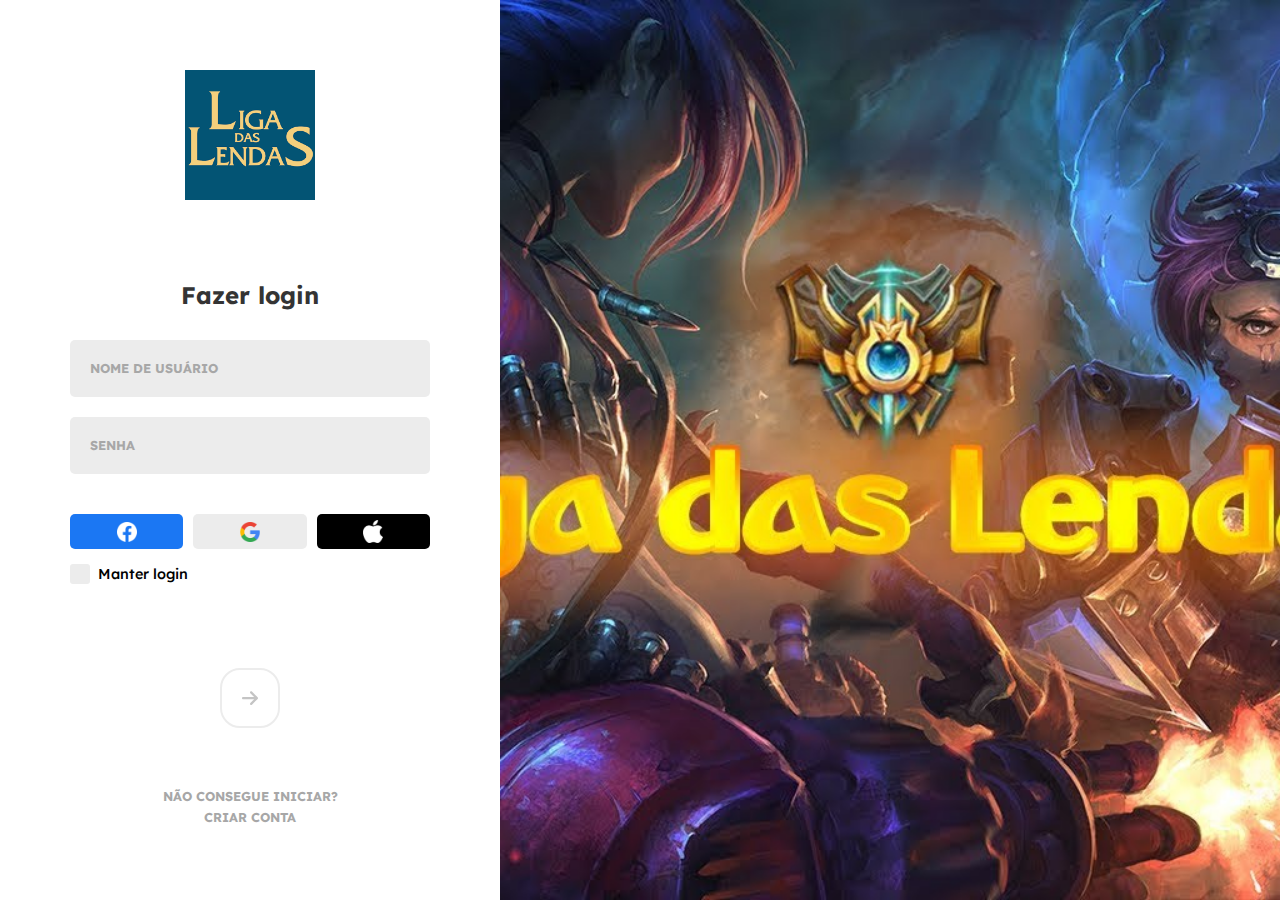
<file: Login_LOL/index.html>
<!DOCTYPE html>
<html lang="pt-br">
<head>
       <meta charset="UTF-8">
       <meta http-equiv="X-UA-Compatible" content="IE=edge">
       <meta name="viewport" content="width=device-width, initial-scale=1.0">

       <link rel="stylesheet" href="./style.css"> <!-- Importa o css -->

       <script src="./script.js" defer></script> <!-- Importa o javascript -->

       <title>Lukinha's Gameplays</title>
</head>
<body>

       <main>
              <section class="login">

                     <div class="wrapper">
                            <img src="./images/logo.png" class="login_logo">

                            <h1 class="login_title">Fazer login</h1>
       
                            <label class="login_label">
                                   <span>nome de usuário</span>
                                   <input type="text" name="username" class="input">
                            </label>

                            <label class="login_label">
                                   <span>senha</span>
                                   <input type="password" name="password" class="input">
                            </label>

                            <div class="login_icons">
                                   <button type="button" class="icons_button">
                                          <img src="./images/./fb-icon.png" alt="facebook">
                                   </button>

                                   <button type="button" class="icons_button">
                                          <img src="./images/google-icon.png" alt="google">
                                   </button>

                                   <button type="button" class="icons_button">
                                          <img src="./images/apple-icon.png" alt="apple">
                                   </button>
                            </div>

                            <label class="login_label--checkbox">
                                   <input type="checkbox" class="input--checkbox">
                                   Manter login
                            </label>
                     </div>

                     <div class="wrapper">
                            <button type="button" class="login_button" disabled>
                                   <svg xmlns="http://www.w3.org/2000/svg" viewBox="0 0 448 512">
                                     <path d="M438.6 278.6l-160 160C272.4 444.9 264.2 448 256 448s-16.38-3.125-22.62-9.375c-12.5-12.5-12.5-32.75 0-45.25L338.8 288H32C14.33 288 .0016 273.7 .0016 256S14.33 224 32 224h306.8l-105.4-105.4c-12.5-12.5-12.5-32.75 0-45.25s32.75-12.5 45.25 0l160 160C451.1 245.9 451.1 266.1 438.6 278.6z"/>
                                   </svg>
                            </button>
       
                            <a href="#" class="login_link">não consegue iniciar?</a>
                            <a href="#" class="login_link">criar conta</a>
                     </div>
                     
              </section>

              <section class="wallpaper"></section>
       </main>
       
</body>
</html>
</file>
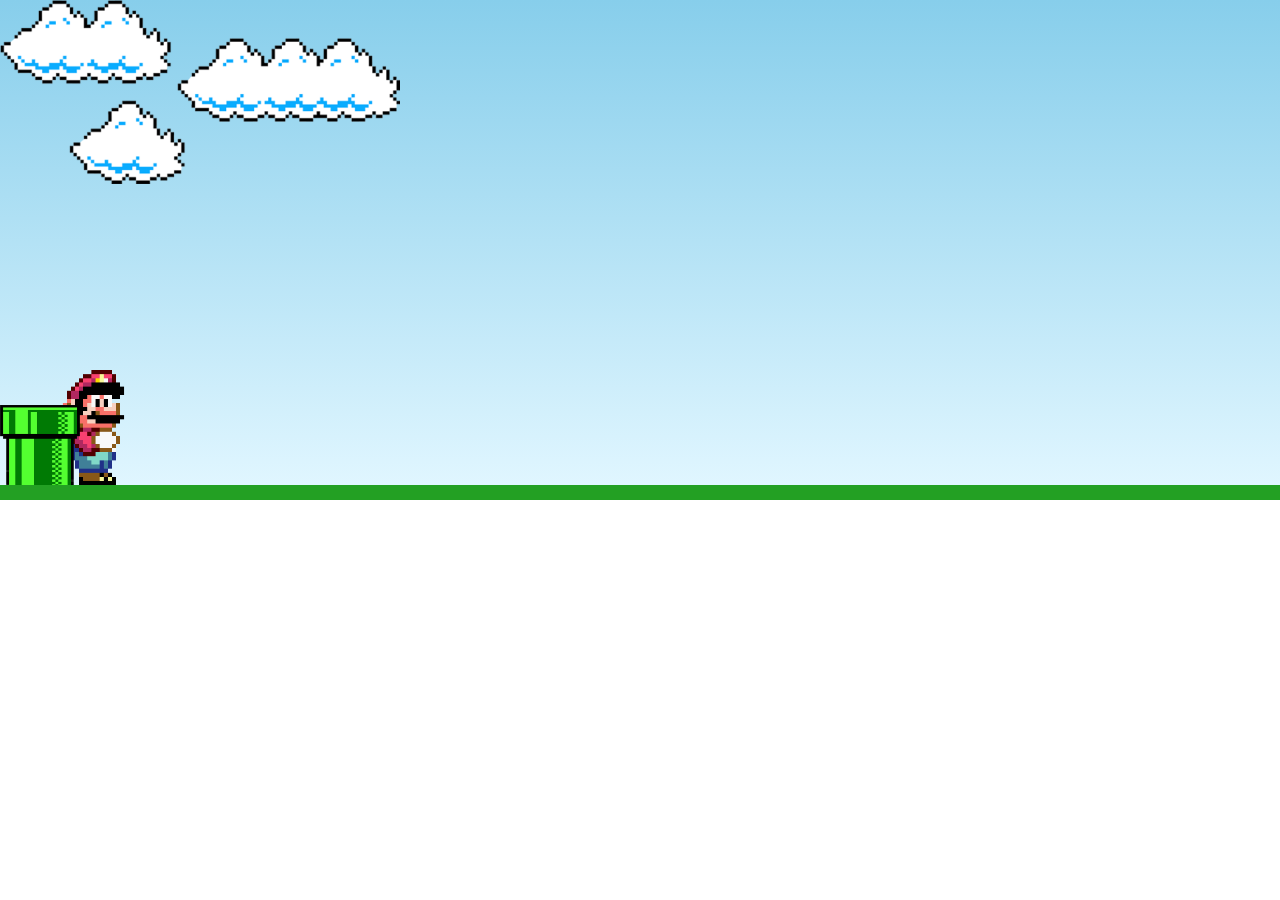
<file: Mario_Game/index.html>
<!DOCTYPE html>
<html lang="pt-br">
<head>
       <meta charset="UTF-8">
       <meta http-equiv="X-UA-Compatible" content="IE=edge">
       <meta name="viewport" content="width=device-width, initial-scale=1.0">

       <link rel="stylesheet" href="./style.css">
       <script src="./script.js" defer></script>

       <title>Lukinha's Gameplays</title>
</head>
<body>
       
       <div class="game-board">

              <img src="./images/clouds.png" class="clouds">
              <img src="./images/mario.gif" class="mario">
              <img src="./images/pipe.png" class="pipe">

       </div>

</body>
</html>
</file>
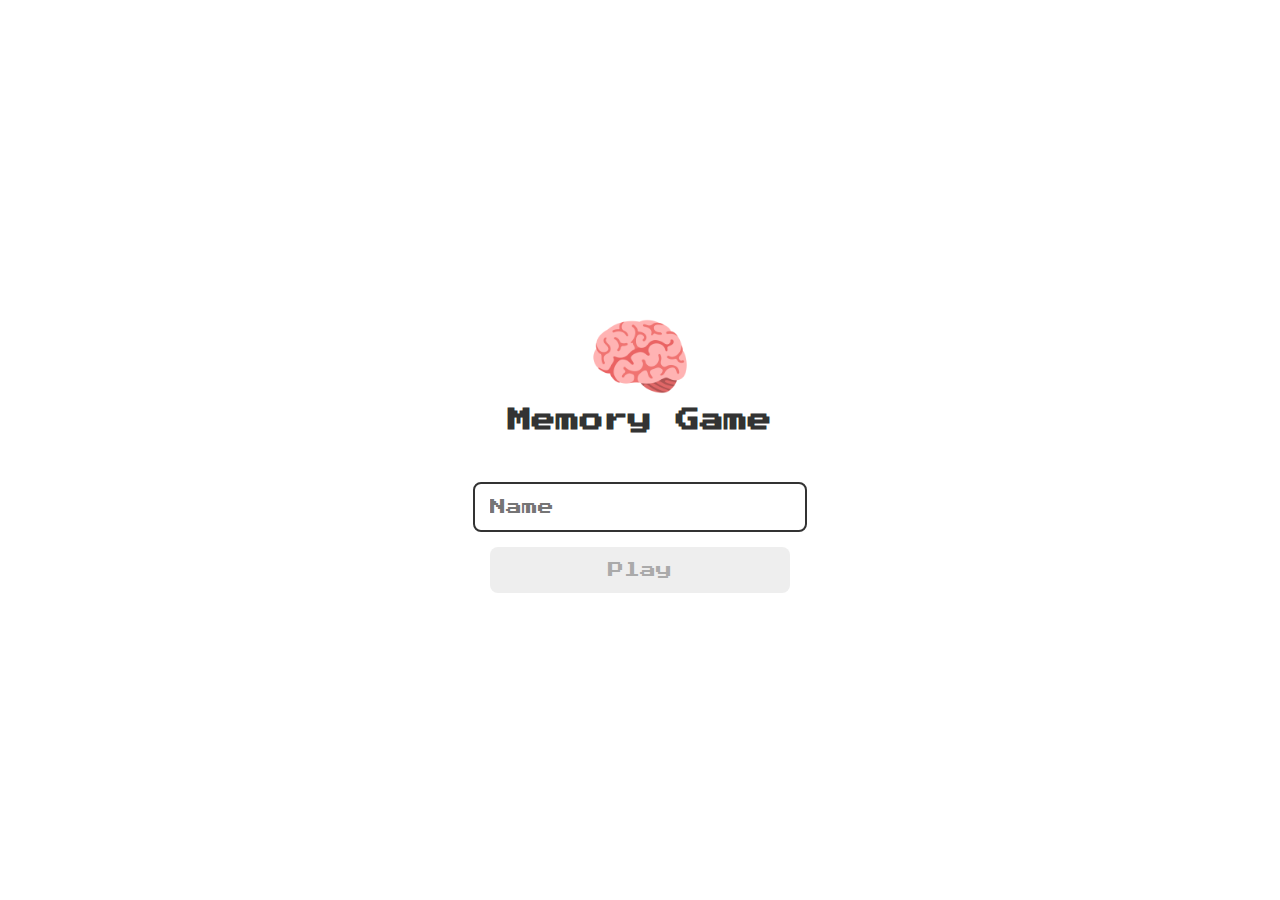
<file: Memory_Game/index.html>
<!DOCTYPE html>
<html lang="pt-br">
<head>
       <meta charset="UTF-8">
       <meta name="viewport" content="width=device-width, initial-scale=1.0">
       
       <link rel="stylesheet" href="./css/reset.css">
       <link rel="stylesheet" href="./css/login.css">

       <script defer src="./js/login.js"></script> <!-- defer atrasa o carregamento do script para não travar -->

       <title>Lukinha's Gameplay | Login</title>
</head>
<body>
       
       <form class="login-form">

              <div class="login_header">
                     <img src="./images/brain.png" alt="brain icon">
                     <h1>Memory Game</h1>
              </div>

              <input type="text" placeholder="Name" class="login_input">
              <button type="submit" class="login_button" disabled>Play</button>

       </form>

</body>
</html>
</file>
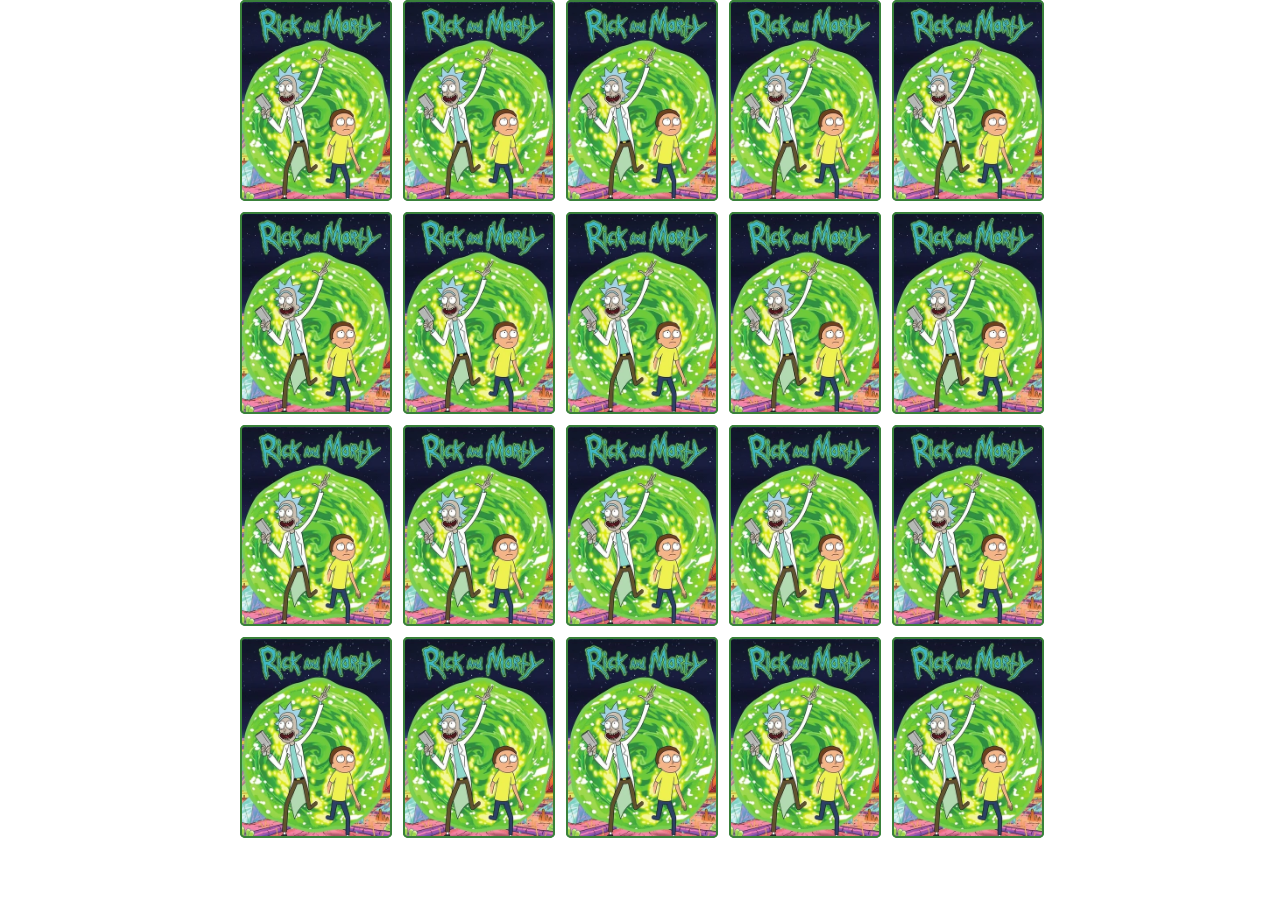
<file: Memory_Game/pages/game.html>
<!DOCTYPE html>
<html lang="pt-br">
<head>
       <meta charset="UTF-8">
       <meta name="viewport" content="width=device-width, initial-scale=1.0">

       <link rel="stylesheet" href="../css/reset.css"> <!-- ../ sai da pasta que está, para ir pra outra -->
       <link rel="stylesheet" href="../css/game.css">

       <script defer src="../js/game.js"></script>

       <title>Lukinha's Joga | Memória Ruim</title>
</head>
<body>
       
       <div class="grid">

              <!-- <div class="card">
                     <div class="face front"></div>
                     <div class="face back"></div>
              </div> -->

       </div>

</body>
</html>
</file>
<file: Login_LOL/style.css>
@import url('https://fonts.googleapis.com/css2?family=Lexend+Deca:wght@300;400;500;600;700&display=swap'); /* google fonts*/

*{
       margin: 0;
       padding: 0;
       box-sizing: border-box;
       font-family: 'Lexend Deca', sans-serif;
} /* reset da página */

:root{ /* deixando mais fácil o uso das cores da página */
       --white: #fff;
       --whitesmoke: #f9f9f9;
       --light-grey: #ececec;
       --grey: #c4c4c4;
       --medium-grey: #a7a7a7;
       --deep-grey: #343434;
       --black: #000;
       --blue: #1b77f3;
       --red: #cf3c3f;
}

main{
       display: flex;
}

.login{ /* acessando a classe login do html */
       display: flex;
       flex-direction: column;
       align-items: center;
       justify-content: space-between;
       width: 100%;
       max-width: 500px;
       min-height: 100vh;
       padding: clamp(35px, 8%, 70px); /* clamp(min, preferencia, max) */
}

.wrapper{
       width: 100%;
       display: flex;
       flex-direction: column;
       align-items: center;
       justify-content: center;
}

.login_logo{
       width: 130px;
       margin-bottom: 80px;
}

.login_title{
       color: var(--deep-grey);
       font-size: 1.5em;
       margin-bottom: 30px;
}

.login_label{
       display: block;
       margin-bottom: 20px;
       width: 100%;
}

.input{
       width: 100%;
       background-color: var(--light-grey);
       border: 2px solid rgba(0, 0, 0, 0); /* deixa a borda transparente */
       border-radius: 5px;
       outline: none;
       font-size: 0.9em;
       padding: 25px 10px 10px;
       font-weight: 600;
       color: var(--deep-grey);
}

.login_label span{
       position: absolute;
       font-size: 0.8em;
       font-weight: 700;
       text-transform: uppercase;
       color: var(--medium-grey);
       margin: 20px;
       cursor: text;
       transition: all 200ms ease;
}

.input:focus{ /* quando estiver selecionado (focus) */
       background-color: var(--whitesmoke);
       border: 2px solid var(--deep-grey);
}

.login_label .span-active{
       font-size: 0.7em;
       margin: 8px 10px;
}

.login_icons{
       display: flex;
       gap: 10px;
       width: 100%;
       margin-top: 20px;
}

.login_icons img{
       width: 20px;
}

.icons_button{
       width: 33.33%;
       display: flex;
       align-items: center;
       justify-content: center;
       height: 35px;
       border-radius: 5px;
       cursor: pointer;
       border: none;
}

.login_icons .icons_button:nth-child(1){ /* pegando o primeiro botão que é filho da classe icons_button */
       background-color: var(--blue);
}

.login_icons .icons_button:nth-child(2){
       background-color: var(--light-grey);
}

.login_icons .icons_button:nth-child(3){
       background-color: var(--black);
}

.login_label--checkbox{
       width: 100%;
       margin: 15px 0 50px;
       font-size: 0.9em;
       font-weight: 500;
       display: flex;
       align-items: center;
}

.input--checkbox{
       appearance: none;
       width: 20px;
       height: 20px;
       background-color: var(--light-grey);
       margin-right: 8px;
       border-radius: 3px;
}

.input--checkbox:checked{
       background-color: var(--red);
}

.input--checkbox:checked::after{ /* quando marcado */
       content: "";
       display: block;
       width: 5px;
       height: 10px;
       border: 3px solid white;
       border-width: 0 3px 3px 0;
       transform: rotate(45deg);
       margin: 2px 6px;
}

.login_button{
       width: 60px;
       height: 60px;
       padding: 20px;
       display: flex;
       align-items: center;
       justify-content: center;
       background-color: var(--red);
       border-radius: 20px;
       border: none;
       cursor: pointer;
       margin-bottom: 60px;
     }
     
.login_button svg{
       fill: white;
}

.login_button:disabled{ /* quando estiver desabilitado */
       cursor: auto;
       background-color: white;
       border: 2px solid var(--light-grey);
}

.login_button:disabled svg{
       fill: var(--grey)
}

.login_link{
       font-size: 0.8em;
       text-decoration: none;
       color: var(--medium-grey);
       text-transform: uppercase;
       margin-bottom: 5px;
       font-weight: 700;
}

.wallpaper{
       width: 100%;
       background-image: url('./images/wallpaper.jpg');
       background-size: cover;
       background-position: center;
       flex: 1;
}
</file>
<file: Mario_Game/style.css>
*{
       margin: 0;
       padding: 0;
       box-sizing: border-box;
}

.game-board{
       width: 100%;
       height: 500px;
       border-bottom: 15px solid rgb(35, 160, 35);
       margin: 0 auto;
       position: relative;
       overflow: hidden;
       background: linear-gradient(#87ceeb, #e0f6ff);
}

.pipe{
       position: absolute;
       bottom: 0;
       width: 80px;
       height: 80px;
       animation: pipe-animation 1.5s infinite linear;
}

.mario{
       width: 150px;
       position: absolute;
       bottom: 0;
}

.jump{
       animation: jump 600ms ease-out;
}

.clouds{
       position: absolute;
       width: 400px;
       animation: clouds-animation 20s infinite linear;
}

/* criando as animações */
@keyframes pipe-animation {
       from{
              right: -80px; /* sai completamente da tela, fica mais dinamico */
       }
       to{
              right: 100%;
       }
}

@keyframes jump {
       
       0%{
              bottom: 0;
       }
       40%{
              bottom: 180px;
       }
       50%{
              bottom: 180px;
       }
       70%{
              bottom: 180px;
       }
       100%{
              bottom: 0;
       }

}


@keyframes clouds-animation {
       from{
              right: -400px;
       }
       to{
              right: 100%;
       }
}
</file>
<file: Memory_Game/css/login.css>
.login-form{
       display: flex;
       flex-direction: column;
       align-items: center;
       height: 100vh;
       justify-content: center;
}

.login_header{
       align-items: center;
       display: flex;
       flex-direction: column;
       justify-content: center;
       margin-bottom: 50px;
}

.login_header img{
       width: 100px;
}

.login_header h1{
       color: #333;
       font-size: 1.5em;
}

.login_input{
       border: 2px solid #333;
       border-radius: 8px;
       color: #333;
       font-size: 1em;
       margin-bottom: 15px;
       outline: none;
       padding: 15px;
       max-width: 300px;
       width: 100%;
}

.login_button{
       background-color: #ee665c;
       padding: 15px;
       border-radius: 8px;
       color: #fff;
       cursor: pointer;
       font-size: 1em;
       max-width: 300px;
       width: 100%;
}

.login_button:disabled{
       background-color: #eee;
       color: #aaa;
       cursor: auto;
}
</file>
<file: Memory_Game/css/game.css>
.grid{
       display: grid;
       grid-template-columns: repeat(5, 1fr); /* repete 5 vezes a coluna */
       gap: 15px;
       width: 100%;
       max-width: 800px;
       margin: 0 auto;
}

.card{
       aspect-ratio: 3/4; /* ajusta a proporção da carta */
       width: 100%;
       border-radius: 5px;
       position: relative;
       transition: all 400ms ease;
       transform-style: preserve-3d;
}

.face{
       width: 100%;
       height: 100%;
       position: absolute;
       background-size: cover;
       background-position: center;
       border: 2px solid #39813a;
       border-radius: 5px;
       transition: all 400ms ease;
}

.front{
       transform: rotateY(180deg);
}

.back{
       background-image: url('../images/back.png');
       backface-visibility: hidden;
}

.reveal-card{
       transform: rotateY(180deg);
}

.disabled-card{
       filter: saturate(0);
       opacity: 0.5;
}
</file>
